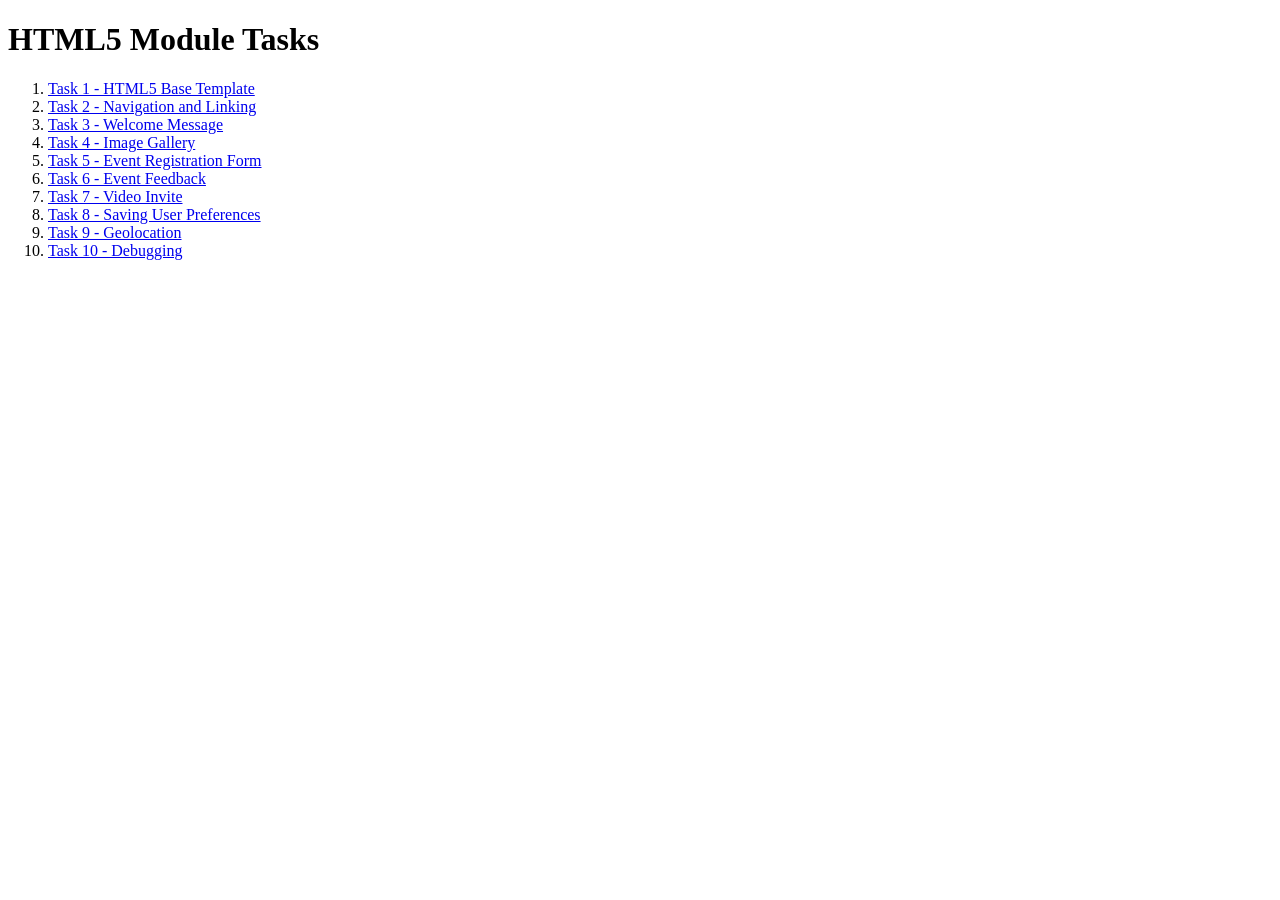
<file: Module1-Html 5/index.html>
<!DOCTYPE html>
<html lang="en">
<head>
    <meta charset="UTF-8">
    <meta name="viewport" content="width=device-width, initial-scale=1.0">
    <title>HTML5 Module Tasks</title>
</head>
<body>
    <h1>HTML5 Module Tasks</h1>
    <ol>
        <li><a href="task-01/index.html">Task 1 - HTML5 Base Template</a></li>
        <li><a href="task-02/index.html">Task 2 - Navigation and Linking</a></li>
        <li><a href="task-03/index.html">Task 3 - Welcome Message</a></li>
        <li><a href="task-04/index.html">Task 4 - Image Gallery</a></li>
        <li><a href="task-05/index.html">Task 5 - Event Registration Form</a></li>
        <li><a href="task-06/index.html">Task 6 - Event Feedback</a></li>
        <li><a href="task-07/index.html">Task 7 - Video Invite</a></li>
        <li><a href="task-08/index.html">Task 8 - Saving User Preferences</a></li>
        <li><a href="task-09/index.html">Task 9 - Geolocation</a></li>
        <li><a href="task-10/index.html">Task 10 - Debugging</a></li>
    </ol>
</body>
</html>
</file>
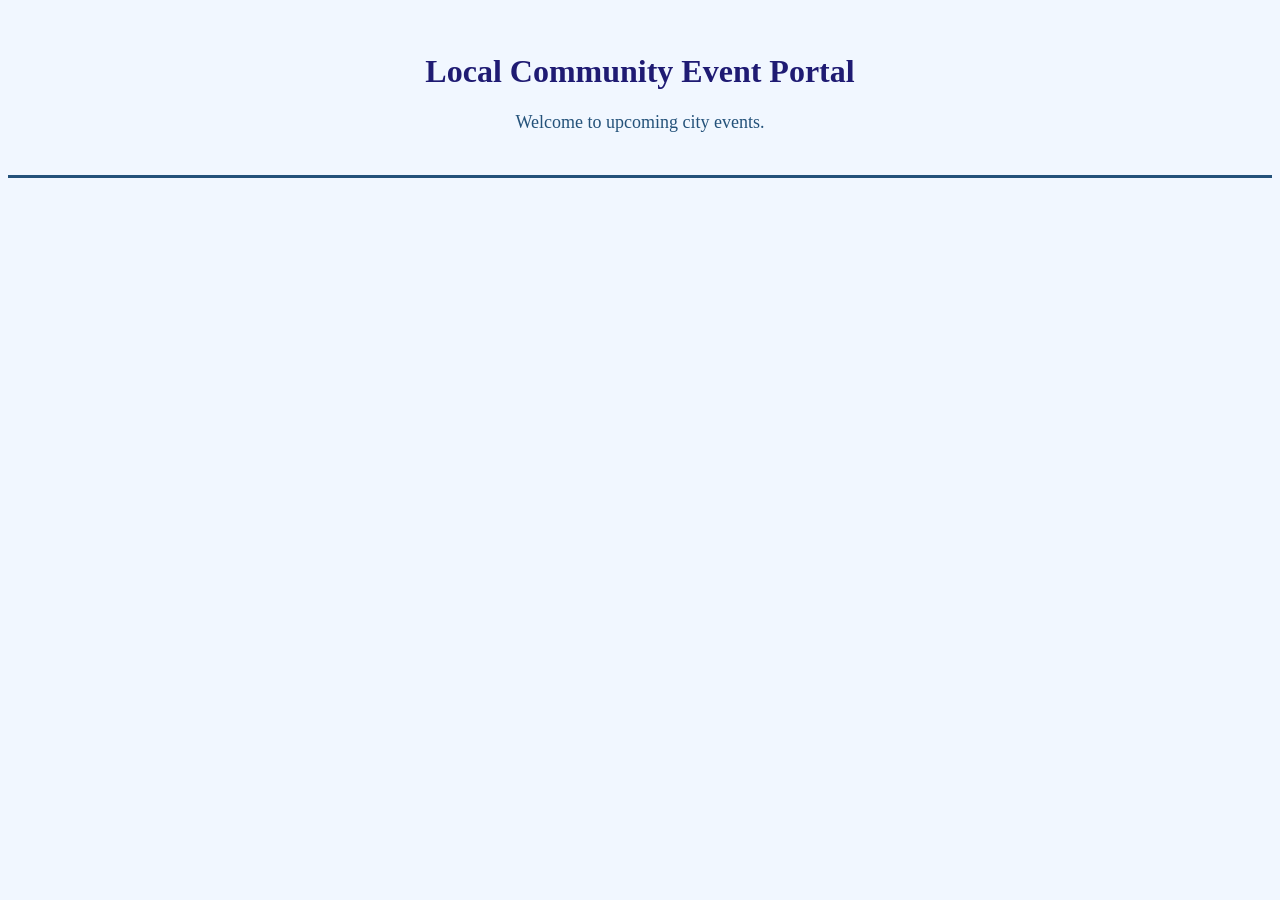
<file: Module1-CSS3/Task-01/index.html>
<!DOCTYPE html>
<html lang="en">
<head>
  <meta charset="UTF-8">
  <meta name="viewport" content="width=device-width, initial-scale=1.0">
  <title>Task 1 - CSS Inclusion</title>
  <style>
    body {
      background-color: #f1f7ff;
    }
  </style>
  <link rel="stylesheet" href="styles.css">
</head>
<body>
  <header class="site-header">
    <h1 style="color: rgb(31, 27, 115);">Local Community Event Portal</h1>
    <p>Welcome to upcoming city events.</p>
  </header>
</body>
</html>
</file>
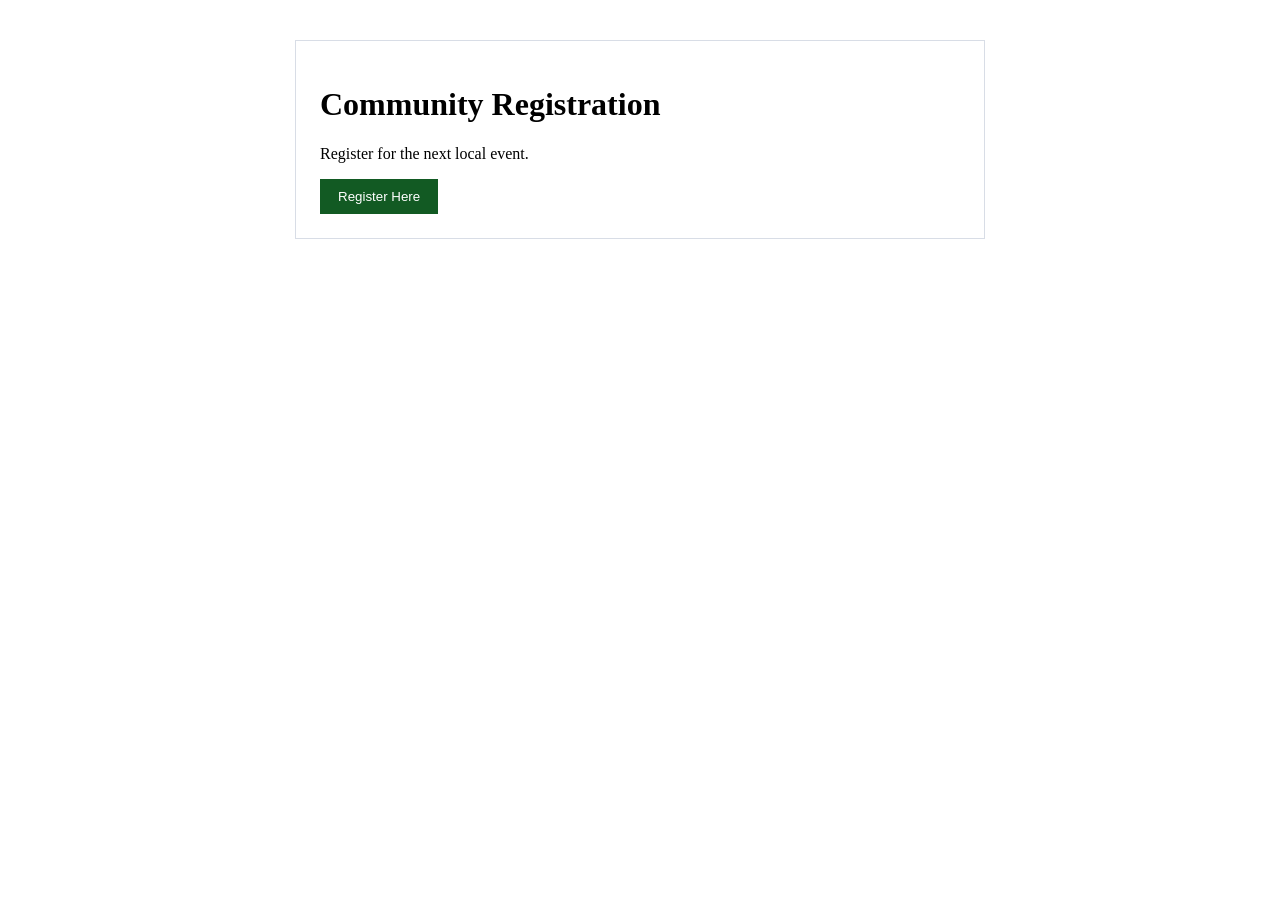
<file: Module1-CSS3/Task-02/index.html>
<!DOCTYPE html>
<html lang="en">
<head>
  <meta charset="UTF-8">
  <meta name="viewport" content="width=device-width, initial-scale=1.0">
  <title>Task 2 - CSS Syntax</title>
  <link rel="stylesheet" href="styles.css">
</head>
<body>
  <main class="portal-section">
    <h1>Community Registration</h1>
    <p>Register for the next local event.</p>
    <button class="cta-button">Register Here</button>
  </main>
</body>
</html>
</file>
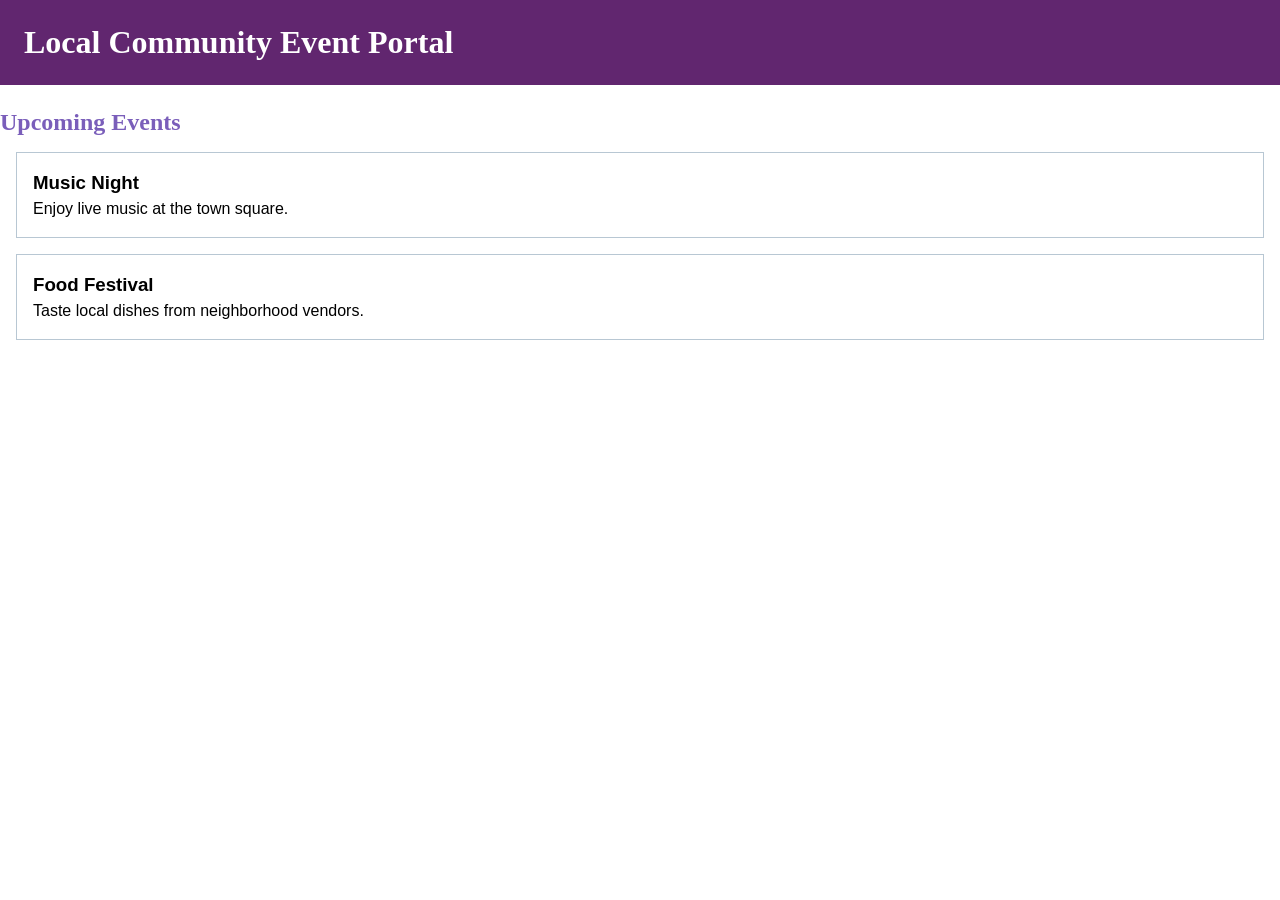
<file: Module1-CSS3/Task-03/index.html>
<!DOCTYPE html>
<html lang="en">
<head>
  <meta charset="UTF-8">
  <meta name="viewport" content="width=device-width, initial-scale=1.0">
  <title>Task 3 - Selectors</title>
  <link rel="stylesheet" href="styles.css">
</head>
<body>
  <header id="mainHeader">
    <h1>Local Community Event Portal</h1>
  </header>

  <main>
    <h2>Upcoming Events</h2>
    <article class="eventCard">
      <h3>Music Night</h3>
      <p>Enjoy live music at the town square.</p>
    </article>
    <article class="eventCard">
      <h3>Food Festival</h3>
      <p>Taste local dishes from neighborhood vendors.</p>
    </article>
  </main>
</body>
</html>
</file>
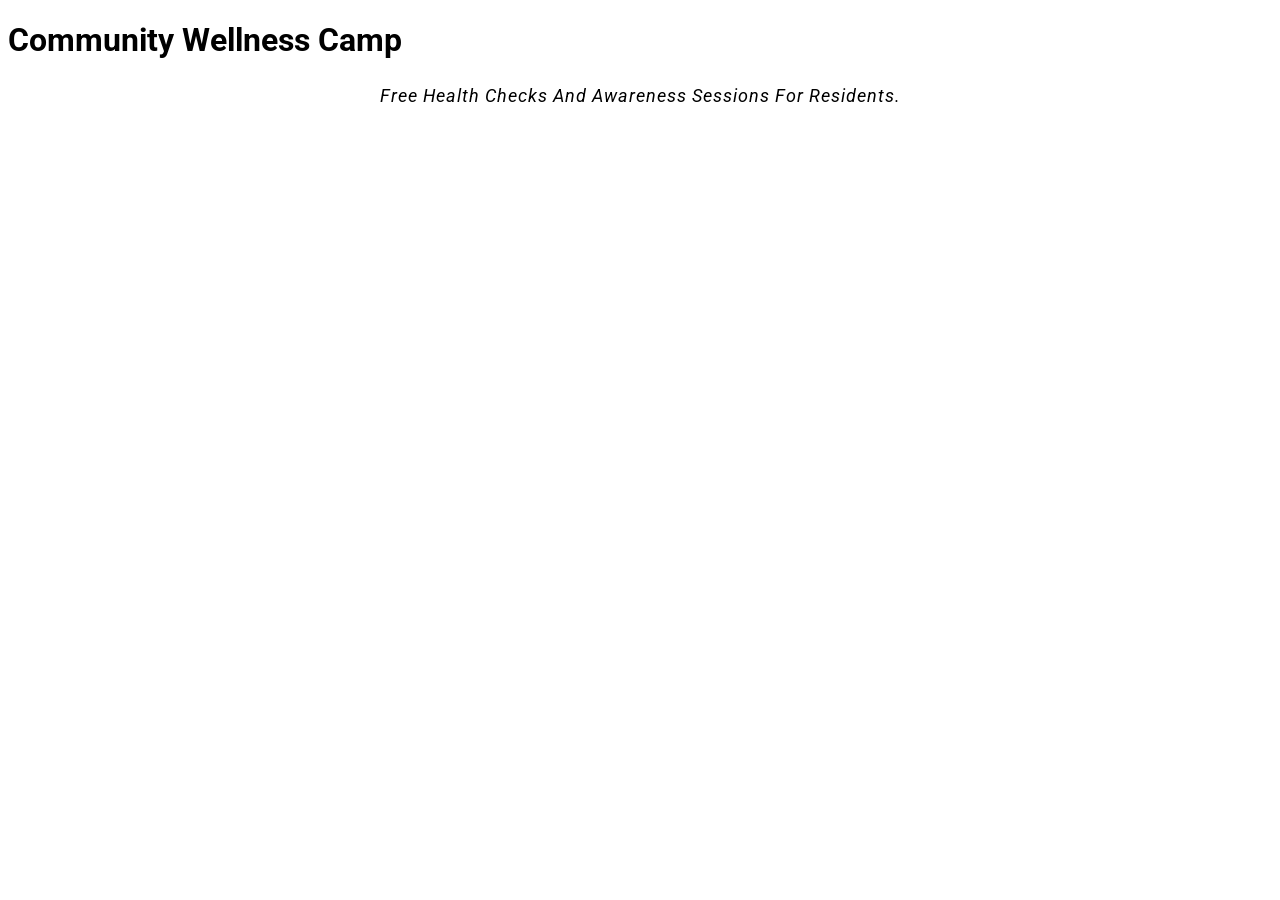
<file: Module1-CSS3/Task-05/index.html>
<!DOCTYPE html>
<html lang="en">
<head>
  <meta charset="UTF-8">
  <meta name="viewport" content="width=device-width, initial-scale=1.0">
  <title>Task 5 - Typography</title>
  <link rel="preconnect" href="https://fonts.googleapis.com">
  <link rel="preconnect" href="https://fonts.gstatic.com" crossorigin>
  <link href="https://fonts.googleapis.com/css2?family=Roboto:wght@400;500;700&display=swap" rel="stylesheet">
  <link rel="stylesheet" href="styles.css">
</head>
<body>
  <main class="content">
    <h1>Community Wellness Camp</h1>
    <p class="description">Free health checks and awareness sessions for residents.</p>
  </main>
</body>
</html>
</file>
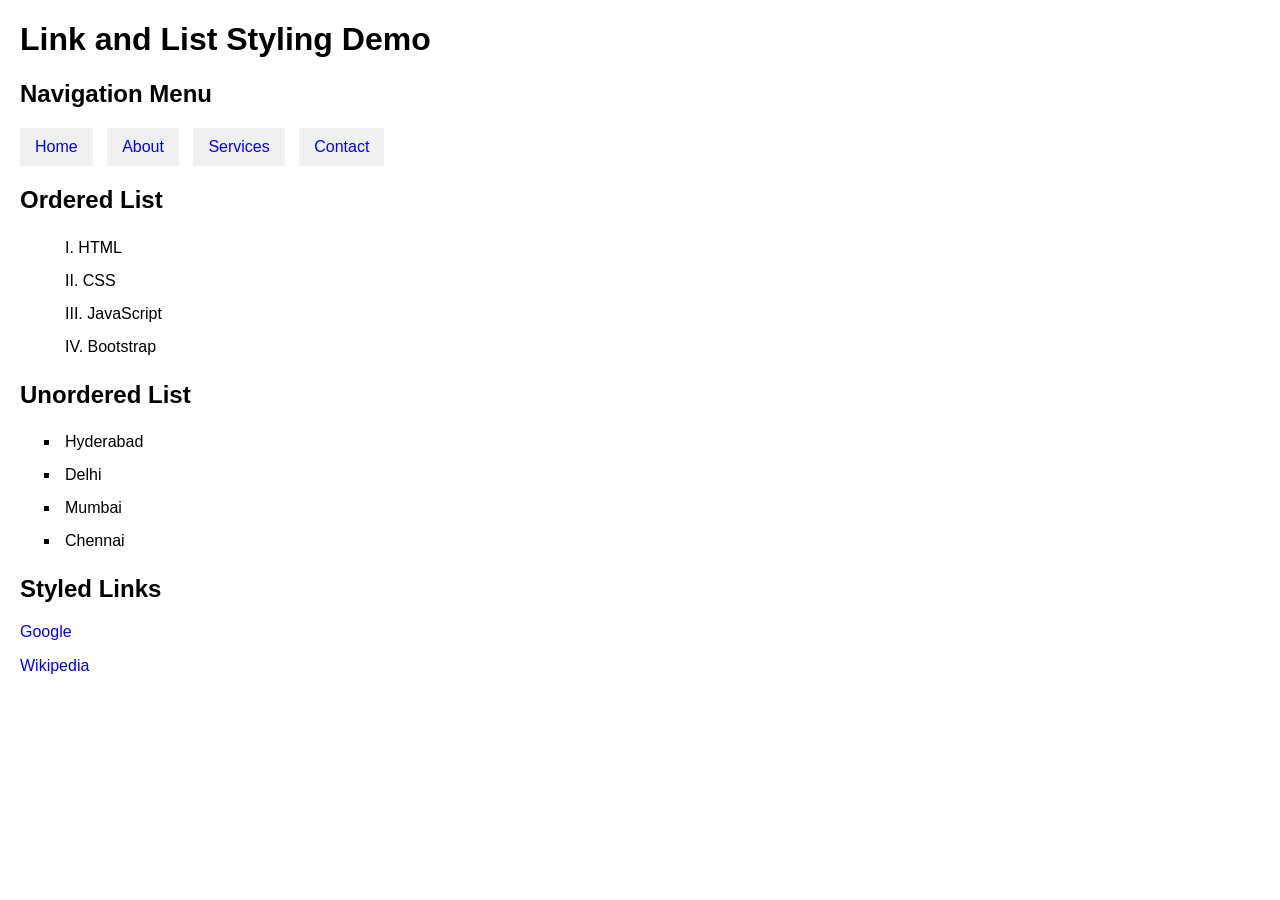
<file: Module1-CSS3/Task-06/index.html>
<!DOCTYPE html>
<html lang="en">
<head>
    <meta charset="UTF-8">
    <meta name="viewport" content="width=device-width, initial-scale=1.0">
    <title>Links and Lists Styling</title>
    <link rel="stylesheet" href="styles.css">
</head>
<body>

    <h1>Link and List Styling Demo</h1>

    <h2>Navigation Menu</h2>
    <ul class="nav-menu">
        <li><a href="#">Home</a></li>
        <li><a href="#">About</a></li>
        <li><a href="#">Services</a></li>
        <li><a href="#">Contact</a></li>
    </ul>

    <h2>Ordered List</h2>
    <ol class="ordered-list">
        <li>HTML</li>
        <li>CSS</li>
        <li>JavaScript</li>
        <li>Bootstrap</li>
    </ol>

    <h2>Unordered List</h2>
    <ul class="unordered-list">
        <li>Hyderabad</li>
        <li>Delhi</li>
        <li>Mumbai</li>
        <li>Chennai</li>
    </ul>

    <h2>Styled Links</h2>
    <p>
        <a href="https://www.google.com" target="_blank">Google</a>
    </p>
    <p>
        <a href="https://www.wikipedia.org" target="_blank">Wikipedia</a>
    </p>

</body>
</html>
</file>
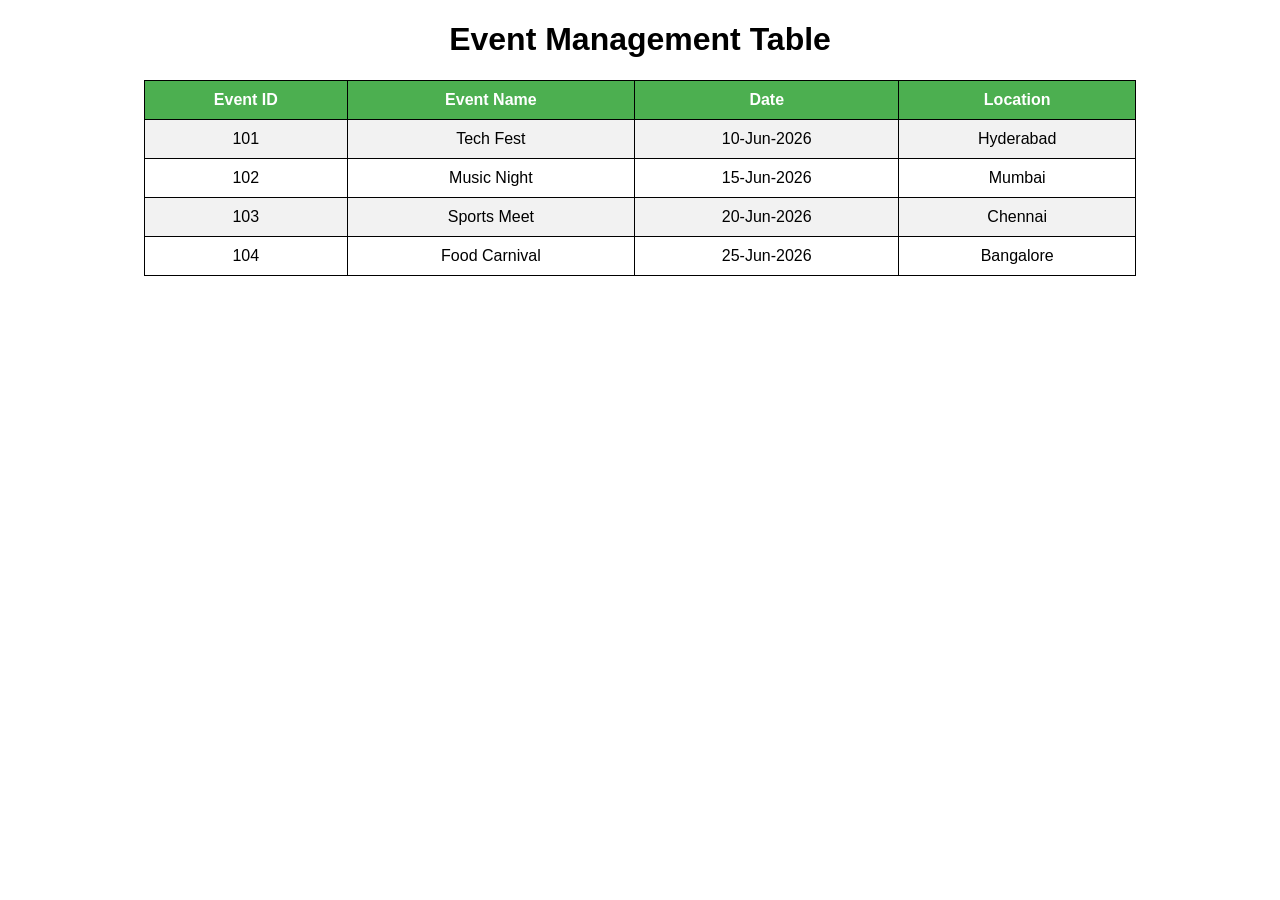
<file: Module1-CSS3/Task-07/index.html>
<!DOCTYPE html>
<html lang="en">
<head>
    <meta charset="UTF-8">
    <meta name="viewport" content="width=device-width, initial-scale=1.0">
    <title>Event Admin Table</title>
    <link rel="stylesheet" href="styles.css">
</head>
<body>

    <h1>Event Management Table</h1>

    <table>
        <tr>
            <th>Event ID</th>
            <th>Event Name</th>
            <th>Date</th>
            <th>Location</th>
        </tr>

        <tr>
            <td>101</td>
            <td>Tech Fest</td>
            <td>10-Jun-2026</td>
            <td>Hyderabad</td>
        </tr>

        <tr>
            <td>102</td>
            <td>Music Night</td>
            <td>15-Jun-2026</td>
            <td>Mumbai</td>
        </tr>

        <tr>
            <td>103</td>
            <td>Sports Meet</td>
            <td>20-Jun-2026</td>
            <td>Chennai</td>
        </tr>

        <tr>
            <td>104</td>
            <td>Food Carnival</td>
            <td>25-Jun-2026</td>
            <td>Bangalore</td>
        </tr>

    </table>

</body>
</html>
</file>
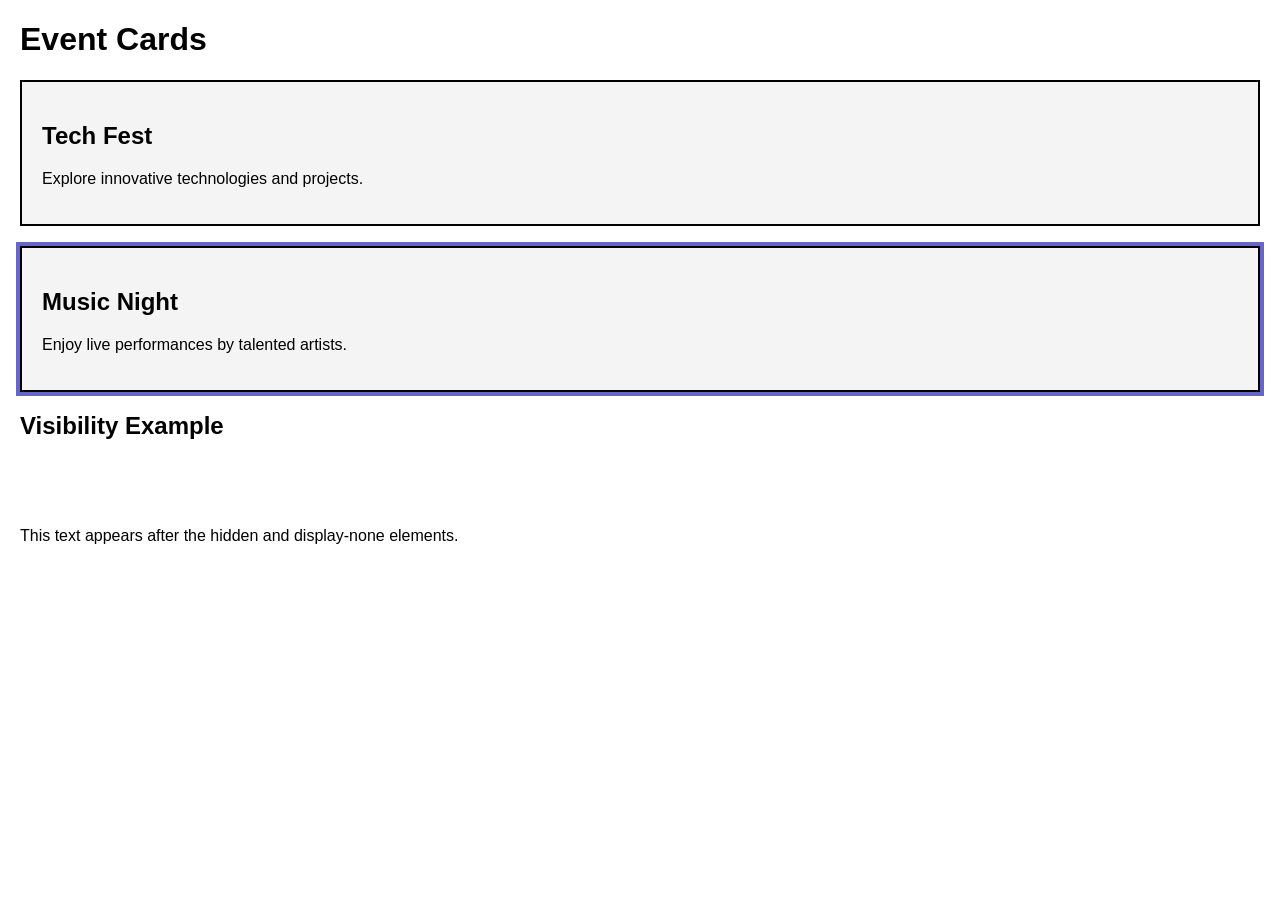
<file: Module1-CSS3/Task-08/index.html>
<!DOCTYPE html>
<html lang="en">
<head>
    <meta charset="UTF-8">
    <meta name="viewport" content="width=device-width, initial-scale=1.0">
    <title>Box Model & Layout Control</title>
    <link rel="stylesheet" href="styles.css">
</head>
<body>

    <h1>Event Cards</h1>

    <div class="eventCard">
        <h2>Tech Fest</h2>
        <p>Explore innovative technologies and projects.</p>
    </div>

    <div class="eventCard selected">
        <h2>Music Night</h2>
        <p>Enjoy live performances by talented artists.</p>
    </div>

    <h2>Visibility Example</h2>

    <div class="hiddenBox">
        This box uses visibility: hidden
    </div>

    <div class="noneBox">
        This box uses display: none
    </div>

    <p>
        This text appears after the hidden and display-none elements.
    </p>

</body>
</html>
</file>
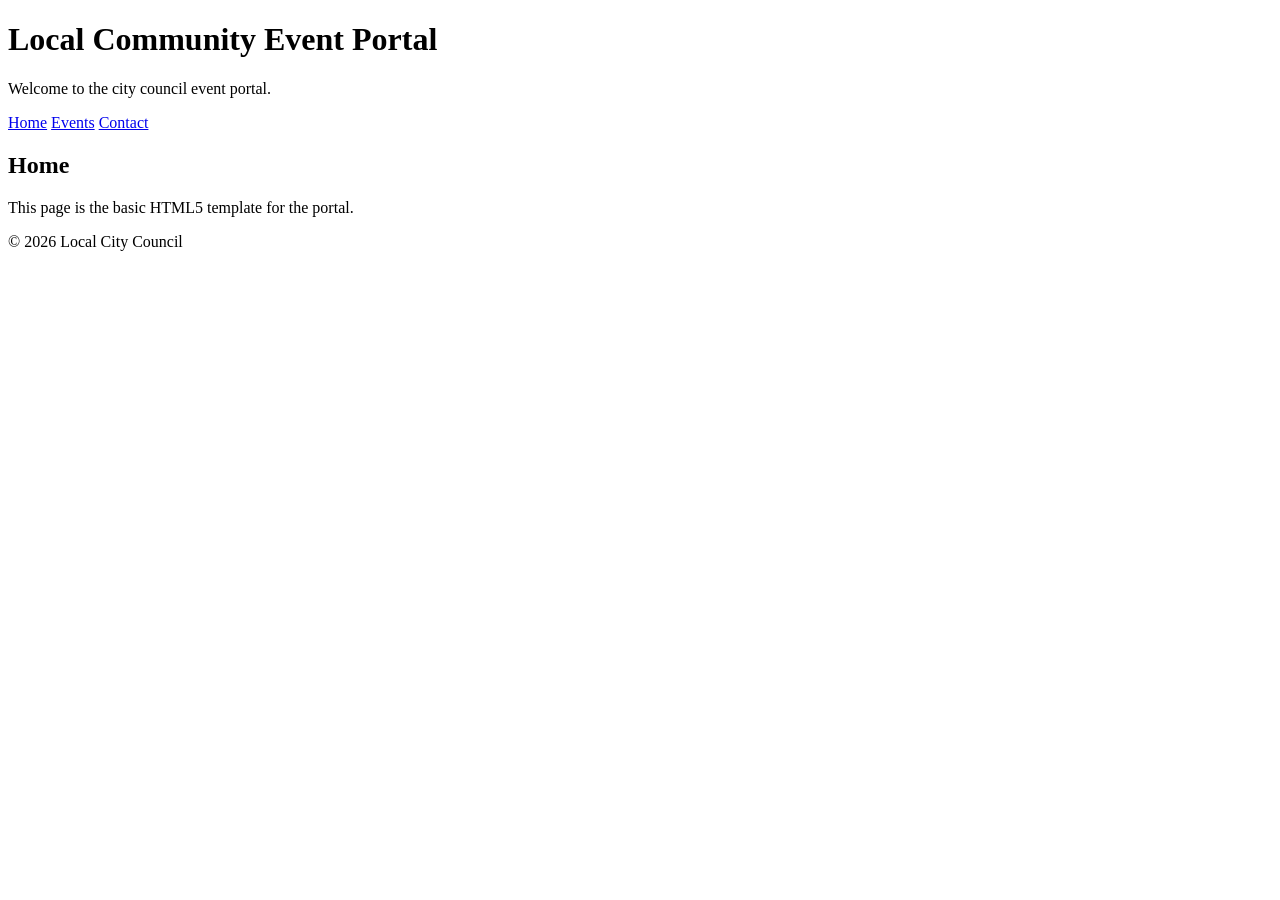
<file: Module1-Html 5/task-01/index.html>
<!DOCTYPE html>
<html lang="en">
<head>
    <meta charset="UTF-8">
    <meta name="viewport" content="width=device-width, initial-scale=1.0">
    <title>Community Event Portal</title>
</head>
<body>
    <!-- Header -->
    <header>
        <h1>Local Community Event Portal</h1>
        <p>Welcome to the city council event portal.</p>
    </header>

    <!-- Navigation -->
    <nav>
        <a href="#home">Home</a>
        <a href="#events">Events</a>
        <a href="#contact">Contact</a>
    </nav>

    <!-- Main -->
    <main>
        <section id="home">
            <h2>Home</h2>
            <p>This page is the basic HTML5 template for the portal.</p>
        </section>
    </main>

    <!-- Footer -->
    <footer>
        <p>&copy; 2026 Local City Council</p>
    </footer>
</body>
</html>
</file>
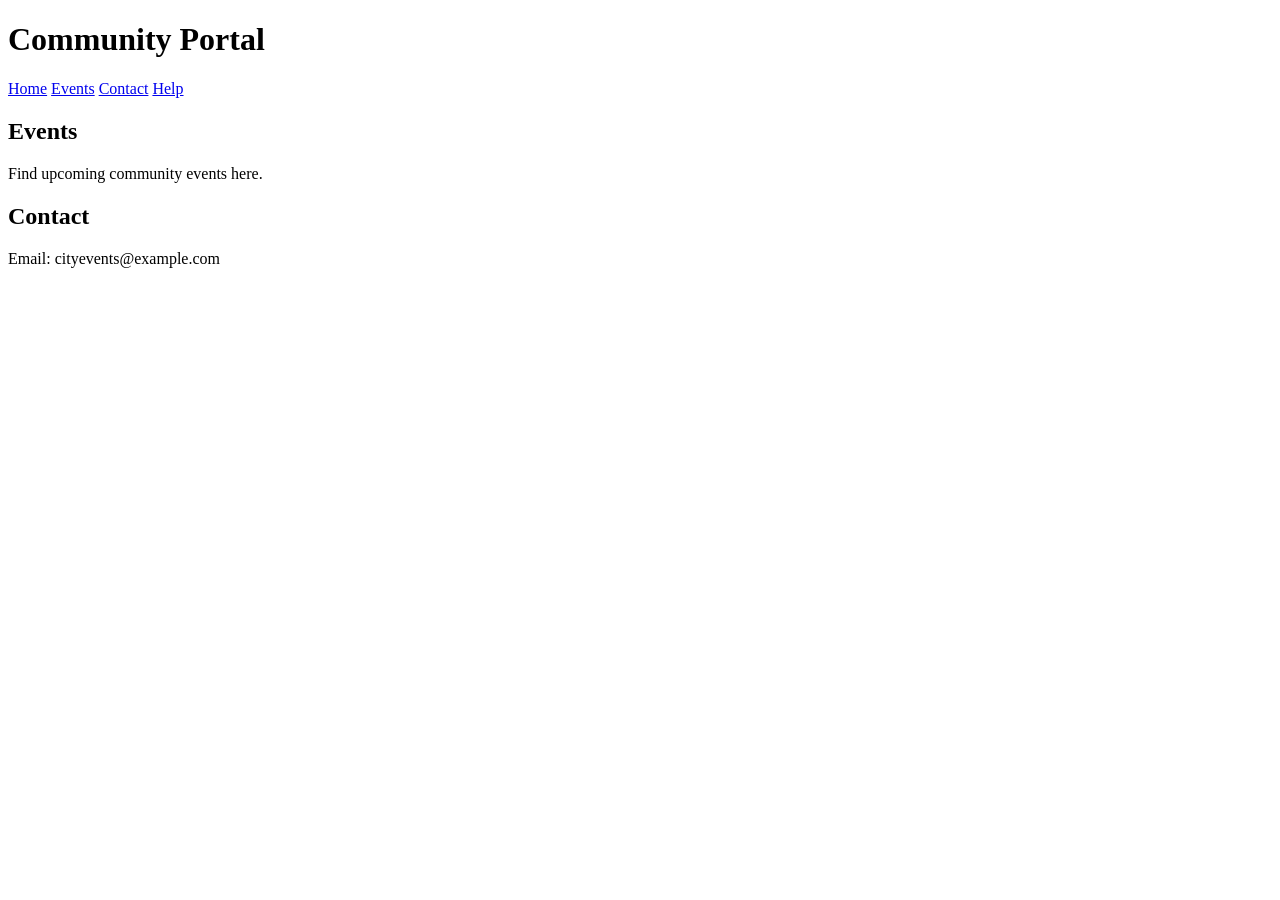
<file: Module1-Html 5/task-02/index.html>
<!DOCTYPE html>
<html lang="en">
<head>
    <meta charset="UTF-8">
    <meta name="viewport" content="width=device-width, initial-scale=1.0">
    <title>Navigation and Linking</title>
</head>
<body>
    <header id="home">
        <h1>Community Portal</h1>
    </header>

    <nav>
        <a href="#home">Home</a>
        <a href="#events">Events</a>
        <a href="#contact">Contact</a>
        <a href="help.html" target="_blank">Help</a>
    </nav>

    <main>
        <section id="events">
            <h2>Events</h2>
            <p>Find upcoming community events here.</p>
        </section>

        <section id="contact">
            <h2>Contact</h2>
            <p>Email: cityevents@example.com</p>
        </section>
    </main>
</body>
</html>
</file>
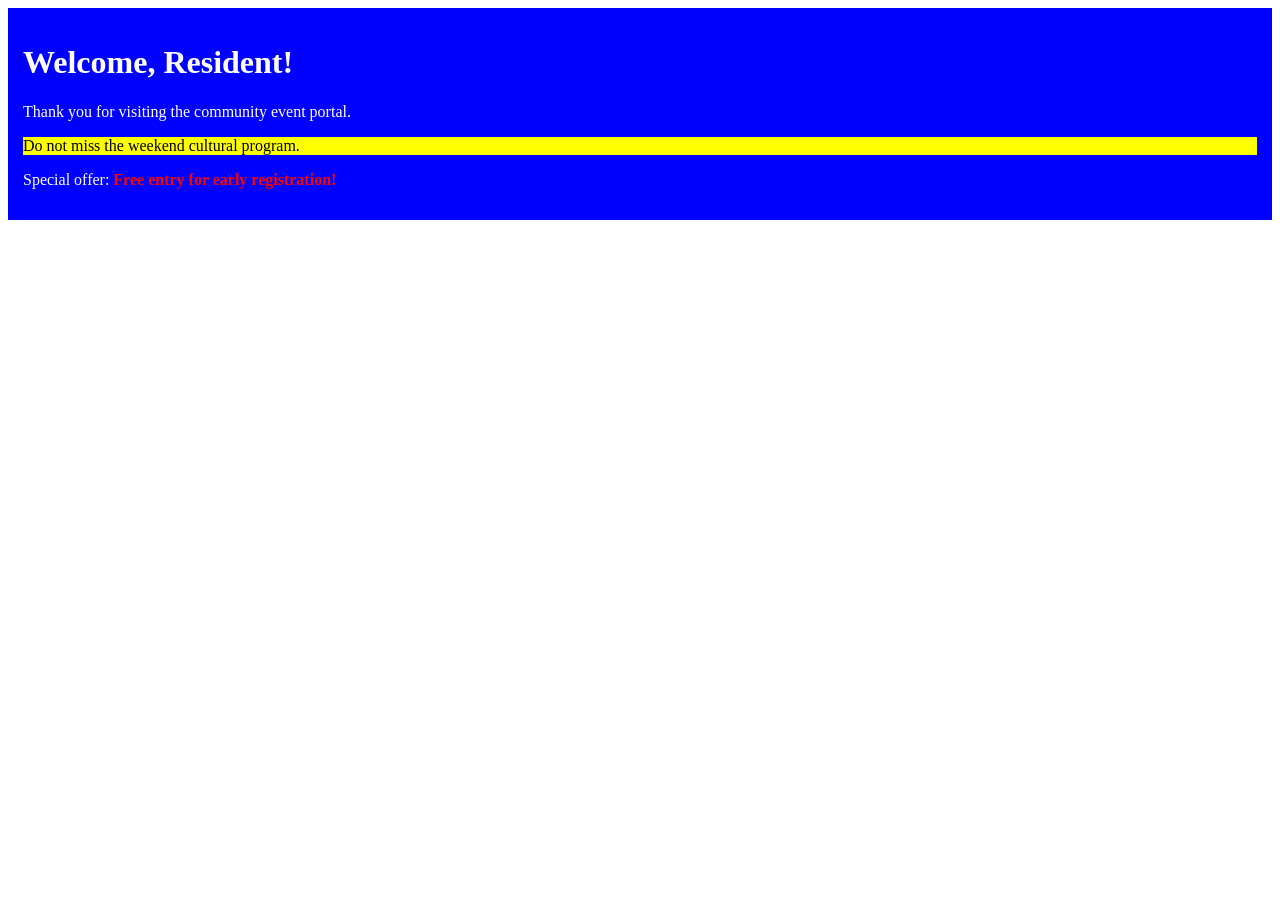
<file: Module1-Html 5/task-03/index.html>
<!DOCTYPE html>
<html lang="en">
<head>
    <meta charset="UTF-8">
    <meta name="viewport" content="width=device-width, initial-scale=1.0">
    <title>Welcome Message</title>
    <style>
        #welcomeBanner {
            background-color: blue;
            color: white;
            padding: 15px;
        }

        .highlight {
            background-color: yellow;
            color: black;
        }
    </style>
</head>
<body>
    <div id="welcomeBanner">
        <h1>Welcome, Resident!</h1>
        <p>Thank you for visiting the community event portal.</p>
        <p class="highlight">Do not miss the weekend cultural program.</p>
        <p>Special offer: <span style="color: red; font-weight: bold;">Free entry for early registration!</span></p>
    </div>
</body>
</html>
</file>
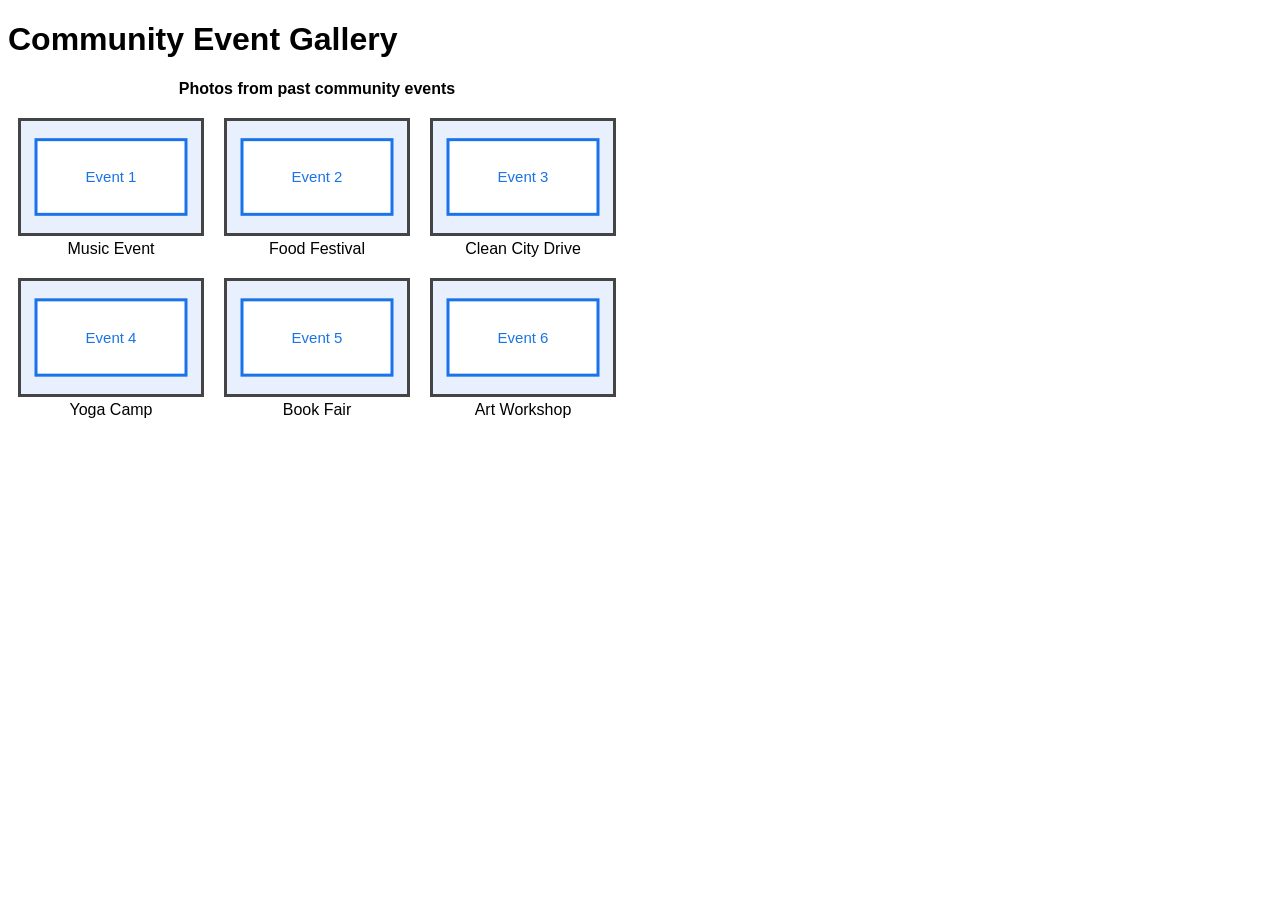
<file: Module1-Html 5/task-04/index.html>
<!DOCTYPE html>
<html lang="en">
<head>
    <meta charset="UTF-8">
    <meta name="viewport" content="width=device-width, initial-scale=1.0">
    <title>Image Gallery</title>
    <link rel="stylesheet" href="styles.css">
</head>
<body>
    <h1>Community Event Gallery</h1>

    <table>
        <caption>Photos from past community events</caption>
        <tr>
            <td><img src="images/event1.svg" alt="Music event" title="Music Event" class="event-image"><br>Music Event</td>
            <td><img src="images/event2.svg" alt="Food festival" title="Food Festival" class="event-image"><br>Food Festival</td>
            <td><img src="images/event3.svg" alt="Clean city drive" title="Clean City Drive" class="event-image"><br>Clean City Drive</td>
        </tr>
        <tr>
            <td><img src="images/event4.svg" alt="Yoga camp" title="Yoga Camp" class="event-image"><br>Yoga Camp</td>
            <td><img src="images/event5.svg" alt="Book fair" title="Book Fair" class="event-image"><br>Book Fair</td>
            <td><img src="images/event6.svg" alt="Art workshop" title="Art Workshop" class="event-image"><br>Art Workshop</td>
        </tr>
    </table>
</body>
</html>
</file>
<file: Module1-CSS3/Task-01/styles.css>
.site-header {
  padding: 24px;
  border-bottom: 3px solid #24527a;
  text-align: center;
}

.site-header p {
  color: #24527a;
  font-size: 18px;
}
</file>
<file: Module1-CSS3/Task-02/styles.css>
/* Page section layout */
.portal-section {
  max-width: 640px;
  margin: 40px auto;
  padding: 24px;
  border: 1px solid #d8dde6;
}

/* Style for main CTA button */
.cta-button {
  background-color: #125a23;
  color: white;
  padding: 10px 18px;
  border: 0;
}
</file>
<file: Module1-CSS3/Task-03/styles.css>
* {
  margin: 0;
  padding: 0;
}

h2 {
  color: #7a5eba;
  margin: 24px 0 12px;
}

#mainHeader {
  background-color: #61266f;
  color: white;
  padding: 24px;
}

.eventCard {
  margin: 16px;
  padding: 16px;
  border: 1px solid #b8c7d3;
}

h3,
p {
  font-family: Arial, sans-serif;
  line-height: 1.5;
}
</file>
<file: Module1-CSS3/Task-05/styles.css>
body {
  font-family: "Roboto", Arial, sans-serif;
  font-size: 16px;
}

.content h1 {
  font-size: 32px;
  font-weight: 700;
  font-style: normal;
}

.description {
  font-size: 18px;
  font-style: italic;
  font-weight: 400;
  text-align: center;
  text-transform: capitalize;
  letter-spacing: 1px;
  line-height: 1.7;
}
</file>
<file: Module1-CSS3/Task-06/styles.css>
/* General Page Styling */
body {
    font-family: Arial, sans-serif;
    margin: 20px;
}

/* Link Pseudo Classes */

/* Unvisited Link */
a:link {
    color: blue;
    text-decoration: none;
}

/* Visited Link */
a:visited {
    color: purple;
}

/* Mouse Hover */
a:hover {
    color: red;
    text-decoration: underline;
}

/* Active Link */
a:active {
    color: green;
}

/* Navigation Menu */
.nav-menu {
    list-style-type: none; /* Removes bullets */
    padding: 0;
    margin: 0;
}

.nav-menu li {
    display: inline-block;
    padding: 10px 15px;
    margin-right: 10px;
    background-color: #f0f0f0;
}

/* Ordered List */
.ordered-list {
    list-style-type: upper-roman;
    list-style-position: inside;
}

/* Unordered List */
.unordered-list {
    list-style-type: square;
    list-style-position: outside;
}

/* Spacing for List Items */
.ordered-list li,
.unordered-list li {
    padding: 5px;
    margin: 5px 0;
}
</file>
<file: Module1-CSS3/Task-07/styles.css>
body {
    font-family: Arial, sans-serif;
    margin: 20px;
}

h1 {
    text-align: center;
}

/* Table Styling */
table {
    width: 80%;
    margin: auto;
    border-collapse: collapse;
}

/* Header Styling */
th {
    border: 1px solid black;
    padding: 10px;
    background-color: #4CAF50;
    color: white;
    text-align: center;
}

/* Data Cell Styling */
td {
    border: 1px solid black;
    padding: 10px;
    text-align: center;
}

/* Zebra Striping */
tr:nth-child(even) {
    background-color: #f2f2f2;
}
</file>
<file: Module1-CSS3/Task-08/styles.css>
body {
    font-family: Arial, sans-serif;
    margin: 20px;
}

/* Event Card */
.eventCard {
    border: 2px solid black;
    padding: 20px;
    margin: 20px 0;
    background-color: #f4f4f4;
}

/* Outline Example */
.selected {
    outline: 4px solid rgb(102, 102, 202);
}

/* visibility: hidden */
.hiddenBox {
    border: 2px solid red;
    padding: 15px;
    margin: 15px 0;
    visibility: hidden;
}

/* display: none */
.noneBox {
    border: 2px solid green;
    padding: 15px;
    margin: 15px 0;
    display: none;
}
</file>
<file: Module1-Html 5/task-04/styles.css>
body {
    font-family: Arial, sans-serif;
}

table {
    border-collapse: collapse;
}

td {
    padding: 10px;
    text-align: center;
}

.event-image {
    width: 180px;
    border: 3px solid #444;
}

caption {
    font-weight: bold;
    margin-bottom: 10px;
}
</file>
